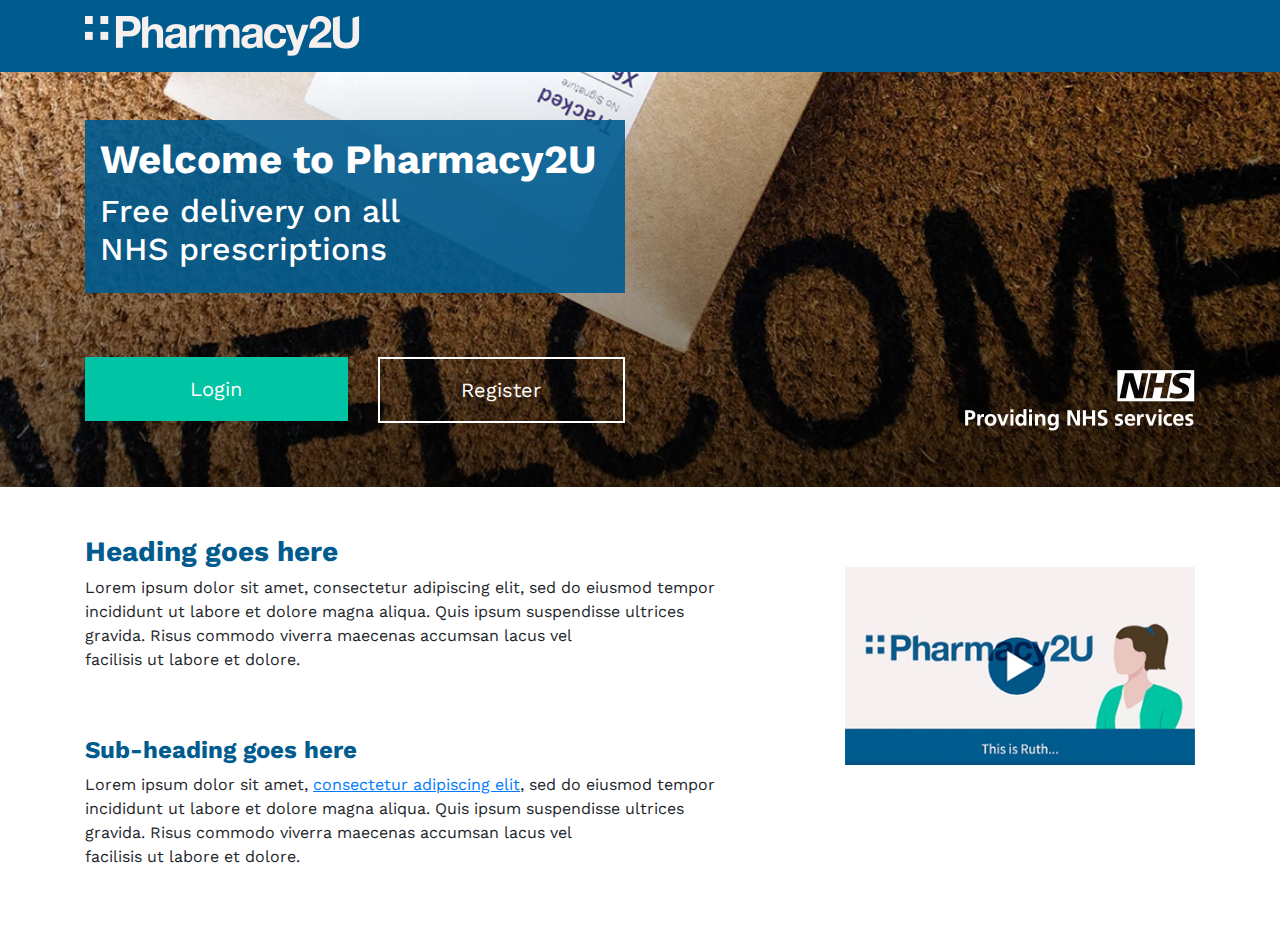
<file: index.html>
<!DOCTYPE html>
<html lang="en-gb">
	<head>
		<title>Pharmacy2U</title>
		
		<meta charset="utf-8" />
		<meta name="viewport" content="width=device-width, initial-scale=1">
		<meta name="Keywords" content="">
		<meta name="Description" content="">
		
		<link rel="icon" href="favicon.ico" type="image/x-icon">
		
		<!-- Latest compiled and minified Bootstrap CSS -->
		<link rel="stylesheet" href="https://maxcdn.bootstrapcdn.com/bootstrap/4.0.0/css/bootstrap.min.css" integrity="sha384-Gn5384xqQ1aoWXA+058RXPxPg6fy4IWvTNh0E263XmFcJlSAwiGgFAW/dAiS6JXm" crossorigin="anonymous">
		
		<!-- Custom font from Google -->
		<link href="https://fonts.googleapis.com/css?family=Work+Sans:400,600&display=swap" rel="stylesheet">
		
		<link rel="stylesheet" href="custom.css">
		
		<script type="text/javascript">

			// Called on form's `onsubmit`
			function tosubmit() {
				// Getting the value of your text input
				var firstName = document.getElementById("firstName").value;

				// Storing the value above into localStorage
				localStorage.setItem("firstName", firstName);

				return true;
			}

		</script>
	
	</head>
	<body>
		<header>
			<div class="header-back">
				<div class="container">
					<div class="row">
						<div class="col-sm-12">
							<img src="Pharmacy2U-Logo.png" class="img-fluid py-3" alt="Pharmacy2U">
						</div>
					</div>
				</div>
			</div>
		</header>
		<div class="banner-back">
			<div class="container py-5">
				<div class="row">
					<div class="col-sm-6">
							<div class="col-sm-12 blue-back py-3">
								<h1 class="text-white font-weight-bold">Welcome to Pharmacy2U</h1>
								<h2 class="text-white">Free delivery on all<br />NHS prescriptions</h2>
							</div>
					</div>
					<div class="col-sm-12 py-2">
						<img src="NHS-White.png" class="img-fluid float-right NHS-padding" alt="Providing NHS services">
						<div class="col-sm-6 pt-5 float-left">	
							<div class="row">
								<div class="col-sm-6 pl-0 py-2 btn-container">
									<button type="button" class="btn btn-login btn-lg btn-block py-3" onclick="displayPanel()">Login</button>
								</div>
								<div class="col-sm-6 py-2 btn-container">
									<button type="button" class="btn btn-register btn-lg btn-block py-3" onclick="displayPanel()">Register</button>
								</div>
							</div>
						</div>
					</div>
				</div>
				<div class="row" id="login-panel">
					<div class="col-sm-6">
						<div class="col-sm-12 blue-back p-3">
							<p class="text-white text-center m-0">Enter your first name to login:</p>
							<form onsubmit="tosubmit();" action="order-summary.html">
							<div class="row">
								<div class="col-sm-3">
								</div>
								<div class="col-sm-6 p-3">
									<input type="text" class="form-control mb-2" id="firstName" placeholder="First name"/>
									<input type="submit" class="btn btn-login btn-lg btn-block"/>
								</div>
								<div class="col-sm-3">
								</div>
							</div>
							</form>
						</div>
					</div>
				</div>
			</div>
		</div>
		<div class="container">
			<div class="row py-5">
				<div class="col-sm-7">
					<h3 class="text-blue font-weight-bold">Heading goes here</h3>
					<p class="text-grey">Lorem ipsum dolor sit amet, consectetur adipiscing elit, sed do eiusmod tempor incididunt ut labore et dolore magna aliqua. Quis ipsum suspendisse ultrices gravida. Risus commodo viverra maecenas accumsan lacus vel<br />facilisis ut labore et dolore.</p>
					<h4 class="text-blue font-weight-bold pt-5">Sub-heading goes here</h4>
					<p class="text-grey">Lorem ipsum dolor sit amet, <a href="#">consectetur adipiscing elit</a>, sed do eiusmod tempor incididunt ut labore et dolore magna aliqua. Quis ipsum suspendisse ultrices gravida. Risus commodo viverra maecenas accumsan lacus vel<br />facilisis ut labore et dolore.</p>
				</div>
				<div class="col-sm-1">
				</div>
				<div class="col-sm-4">
					<div class="embed-responsive embed-responsive-4by3">
						<video poster="Ruth-Cover.png" class="embed-responsive-item">
							<source src="#" type="video/mp4">
						</video>
					</div>
				</div>
			</div>
		</div>
		
		<script>
			function displayPanel() {
			  var x = document.getElementById("login-panel");
			  if (x.style.maxHeight === "0px") {
				x.style.maxHeight = x.scrollHeight + "px";
			  } else {
				x.style.maxHeight = "0px";
			  }
			}
		</script>
	</body>
</html>
</file>
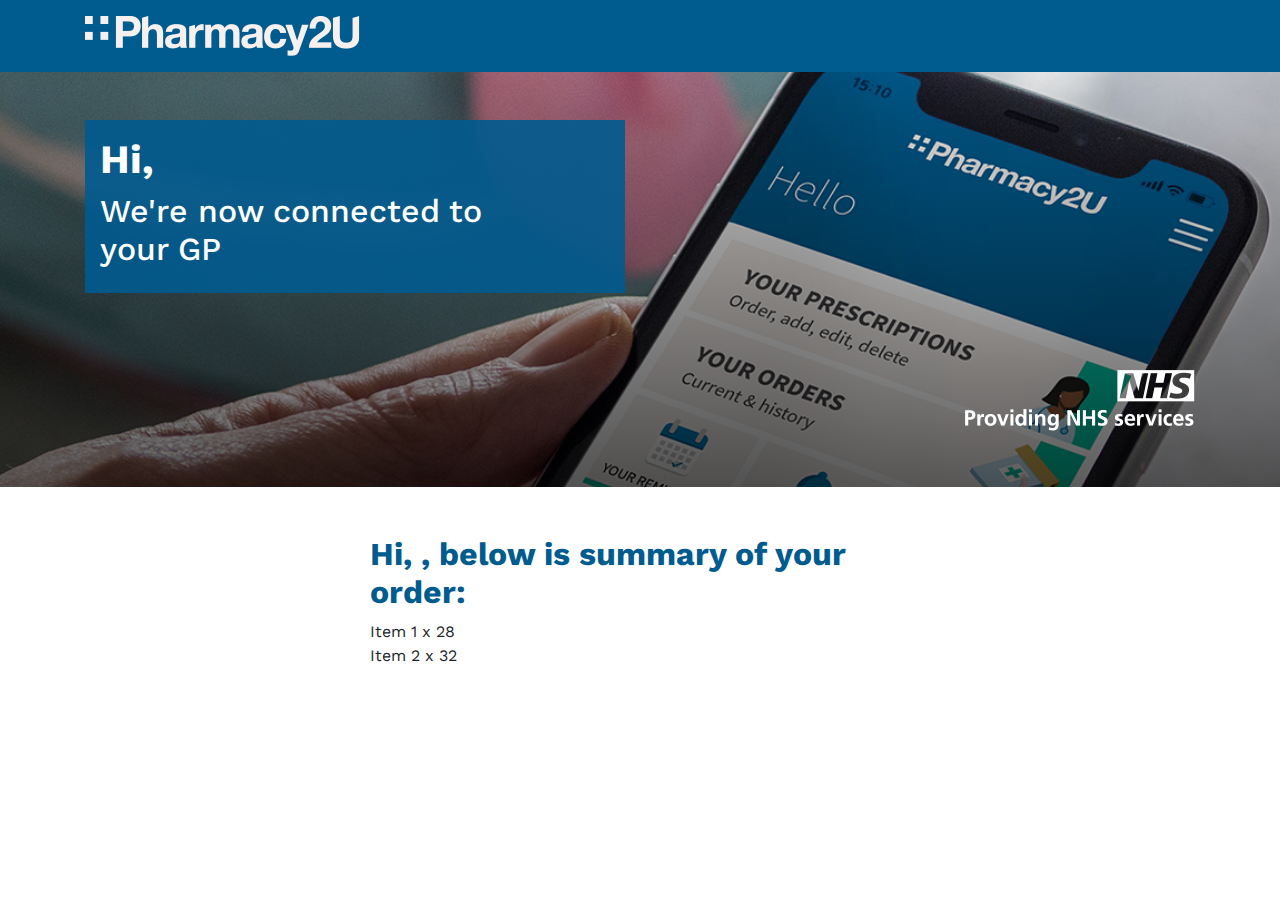
<file: order-confirmation.html>
<!DOCTYPE html>
<html lang="en-gb">
	<head>
		<title>Pharmacy2U</title>
		
		<meta charset="utf-8" />
		<meta name="viewport" content="width=device-width, initial-scale=1">
		<meta name="Keywords" content="">
		<meta name="Description" content="">
		
		<link rel="icon" href="favicon.ico" type="image/x-icon">
		
		<!-- Latest compiled and minified Bootstrap CSS -->
		<link rel="stylesheet" href="https://maxcdn.bootstrapcdn.com/bootstrap/4.0.0/css/bootstrap.min.css" integrity="sha384-Gn5384xqQ1aoWXA+058RXPxPg6fy4IWvTNh0E263XmFcJlSAwiGgFAW/dAiS6JXm" crossorigin="anonymous">
		
		<!-- Custom font from Google -->
		<link href="https://fonts.googleapis.com/css?family=Work+Sans:400,600&display=swap" rel="stylesheet">
		
		<link rel="stylesheet" href="custom.css">
		
		<script>

			// Called on body's `onload` event
			function init() {
				// Retrieving the text input's value which was stored into localStorage
				var firstName = localStorage.getItem("firstName");

				// Writing the value in the document
				document.getElementById('firstName').innerHTML = firstName;
				document.getElementById('firstNameSummary').innerHTML = firstName;
			}

		</script>

	</head>
	<body onload="init();">
		<header>
			<div class="header-back">
				<div class="container">
					<div class="row">
						<div class="col-sm-12">
							<img src="Pharmacy2U-Logo.png" class="img-fluid py-3" alt="Pharmacy2U">
						</div>
					</div>
				</div>
			</div>
		</header>
		<div class="banner-back-2">
			<div class="container py-5">
				<div class="row">
					<div class="col-sm-6">
							<div class="col-sm-12 blue-back py-3">
								<h1 class="text-white font-weight-bold">Hi, <span id="firstName">Firstname</span></h1>
								<h2 class="text-white">We're now connected to<br />your GP</h2>
							</div>
					</div>
					<div class="col-sm-12 py-2">
						<img src="NHS-White.png" class="img-fluid float-right NHS-padding" alt="Providing NHS services">
					</div>
				</div>
				<div class="row" id="login-panel">
					<div class="col-sm-6">
						<div class="col-sm-12 blue-back p-3">
							<p class="text-white text-center m-0">Enter your first name to login:</p>
							<form action="order-summary.html" >
							<div class="row">
								<div class="col-sm-3">
								</div>
								<div class="col-sm-6 p-3">
									<input type="text" class="form-control mb-2" placeholder="First name"/>
									<input type="submit" class="btn btn-login btn-lg btn-block"/>
								</div>
								<div class="col-sm-3">
								</div>
							</div>
							</form>
						</div>
					</div>
				</div>
			</div>
		</div>
		<div class="container">
			<div class="row py-5">
				<div class="col-sm-3">
				</div>
				<div class="col-sm-6">
					<h2 class="text-blue font-weight-bold">Hi, <span id="firstNameSummary">Firstname</span>, below is summary of your order:</h2>
					<p>Item 1 x 28<br/>Item 2 x 32</p>
				</div>
				<div class="col-sm-3">
				</div>
			</div>
		</div>
	</body>
</html>
</file>
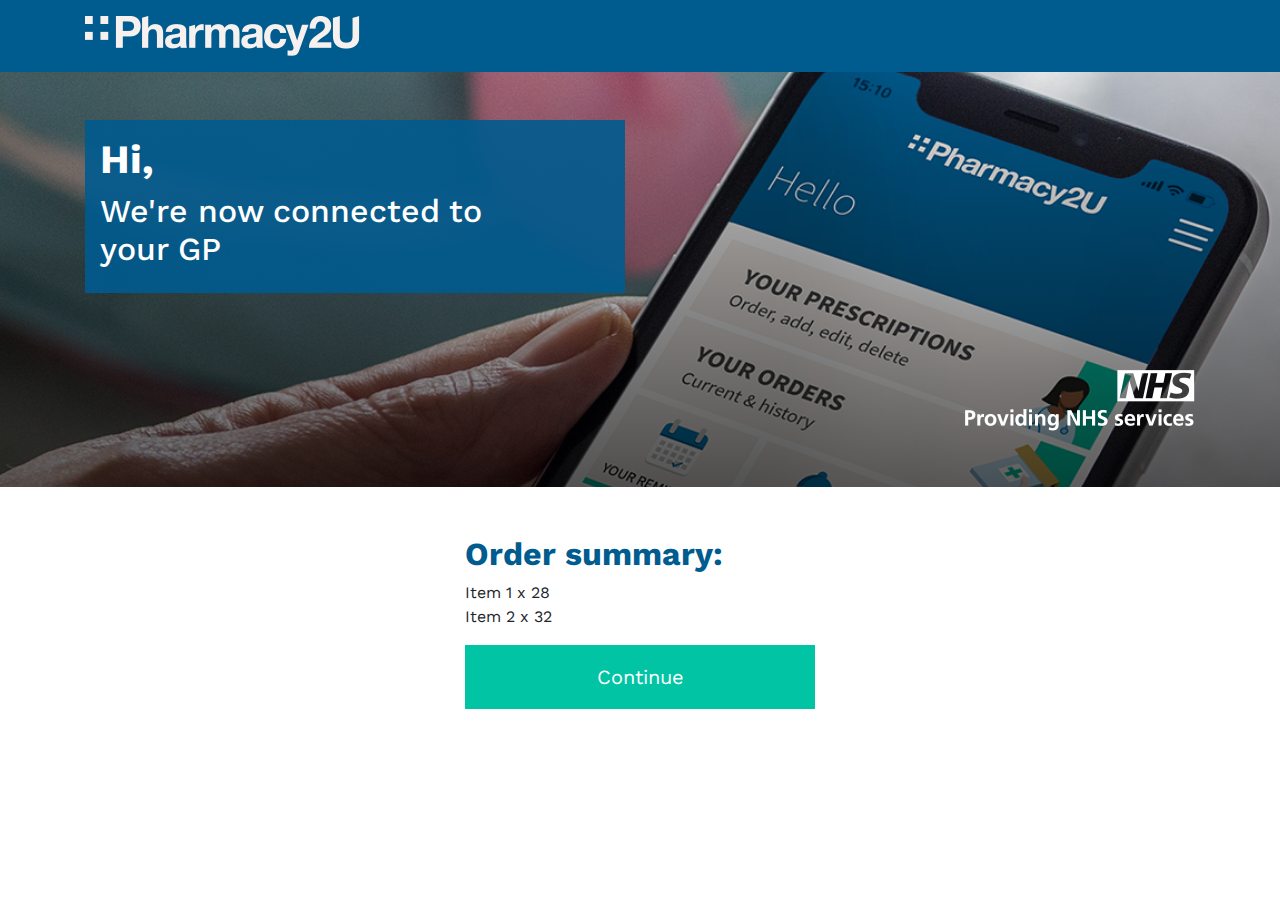
<file: order-summary.html>
<!DOCTYPE html>
<html lang="en-gb">
	<head>
		<title>Pharmacy2U</title>
		
		<meta charset="utf-8" />
		<meta name="viewport" content="width=device-width, initial-scale=1">
		<meta name="Keywords" content="">
		<meta name="Description" content="">
		
		<link rel="icon" href="favicon.ico" type="image/x-icon">
		
		<!-- Latest compiled and minified Bootstrap CSS -->
		<link rel="stylesheet" href="https://maxcdn.bootstrapcdn.com/bootstrap/4.0.0/css/bootstrap.min.css" integrity="sha384-Gn5384xqQ1aoWXA+058RXPxPg6fy4IWvTNh0E263XmFcJlSAwiGgFAW/dAiS6JXm" crossorigin="anonymous">
		
		<!-- Custom font from Google -->
		<link href="https://fonts.googleapis.com/css?family=Work+Sans:400,600&display=swap" rel="stylesheet">
		
		<link rel="stylesheet" href="custom.css">
		
		<script>

			// Called on body's `onload` event
			function init() {
				// Retrieving the text input's value which was stored into localStorage
				var firstName = localStorage.getItem("firstName");

				// Writing the value in the document
				document.getElementById('firstName').innerHTML = firstName;
			}

		</script>

	</head>
	<body onload="init();">
		<header>
			<div class="header-back">
				<div class="container">
					<div class="row">
						<div class="col-sm-12">
							<img src="Pharmacy2U-Logo.png" class="img-fluid py-3" alt="Pharmacy2U">
						</div>
					</div>
				</div>
			</div>
		</header>
		<div class="banner-back-2">
			<div class="container py-5">
				<div class="row">
					<div class="col-sm-6">
							<div class="col-sm-12 blue-back py-3">
								<h1 class="text-white font-weight-bold">Hi, <span id="firstName">Firstname</span></h1>
								<h2 class="text-white">We're now connected to<br />your GP</h2>
							</div>
					</div>
					<div class="col-sm-12 py-2">
						<img src="NHS-White.png" class="img-fluid float-right NHS-padding" alt="Providing NHS services">
					</div>
				</div>
				<div class="row" id="login-panel">
					<div class="col-sm-6">
						<div class="col-sm-12 blue-back p-3">
							<p class="text-white text-center m-0">Enter your first name to login:</p>
							<form action="order-summary.html" >
							<div class="row">
								<div class="col-sm-3">
								</div>
								<div class="col-sm-6 p-3">
									<input type="text" class="form-control mb-2" placeholder="First name"/>
									<input type="submit" class="btn btn-login btn-lg btn-block"/>
								</div>
								<div class="col-sm-3">
								</div>
							</div>
							</form>
						</div>
					</div>
				</div>
			</div>
		</div>
		<div class="container">
			<div class="row py-5">
				<div class="col-sm-4">
				</div>
				<div class="col-sm-4">
					<h2 class="text-blue font-weight-bold">Order summary:</h2>
					<p>Item 1 x 28<br/>Item 2 x 32</p>
					<a href="order-confirmation.html" style="text-decoration: none;"><button type="button" class="btn btn-login btn-lg btn-block py-3">Continue</button></a>
				</div>
				<div class="col-sm-4">
				</div>
			</div>
		</div>
	</body>
</html>
</file>
<file: custom.css>
.header-back {
	background-color: #005b8f;
}

.blue-back {
	background-color: rgba(0, 91, 143, 0.9);
}

.banner-back {
	background: linear-gradient(to bottom, rgba(255, 255, 255, 0), rgba(0, 0, 0, 0.6)), url("banner-image.png") no-repeat top fixed;
	-webkit-background-size: cover;
    -moz-background-size: cover;
    -o-background-size: cover;
    background-size: cover;
}

.banner-back-2 {
	background: linear-gradient(to bottom, rgba(255, 255, 255, 0), rgba(0, 0, 0, 0.6)), url("banner-image-2.png") no-repeat top fixed;
	-webkit-background-size: cover;
    -moz-background-size: cover;
    -o-background-size: cover;
    background-size: cover;
}

/*Overwrite Bootstrap text decoration: none*/
a {
	text-decoration: underline;
}

/*Use custom font*/
body {
  font-family: 'Work Sans', sans-serif;
}

.text-blue {
	color: #005b8f;
}

.btn-login {
	color: white;
	border-radius: 0px;
	background-color: #00c4a3;
}

.btn-register {
	color: white;
	border-radius: 0px;
	background: none;
	border:  2px solid white;
}

@media only screen and (min-width: 600px) {
	.NHS-padding {
		padding-top: 69px
	}
}

@media only screen and (max-width: 600px) {
	.btn-container {
		padding-left: 0!important;
		padding-right: 0!important;
	}
}

#login-panel {
	max-height: 0px;
    overflow: hidden;
	transition: max-height 0.5s ease;
}
</file>
